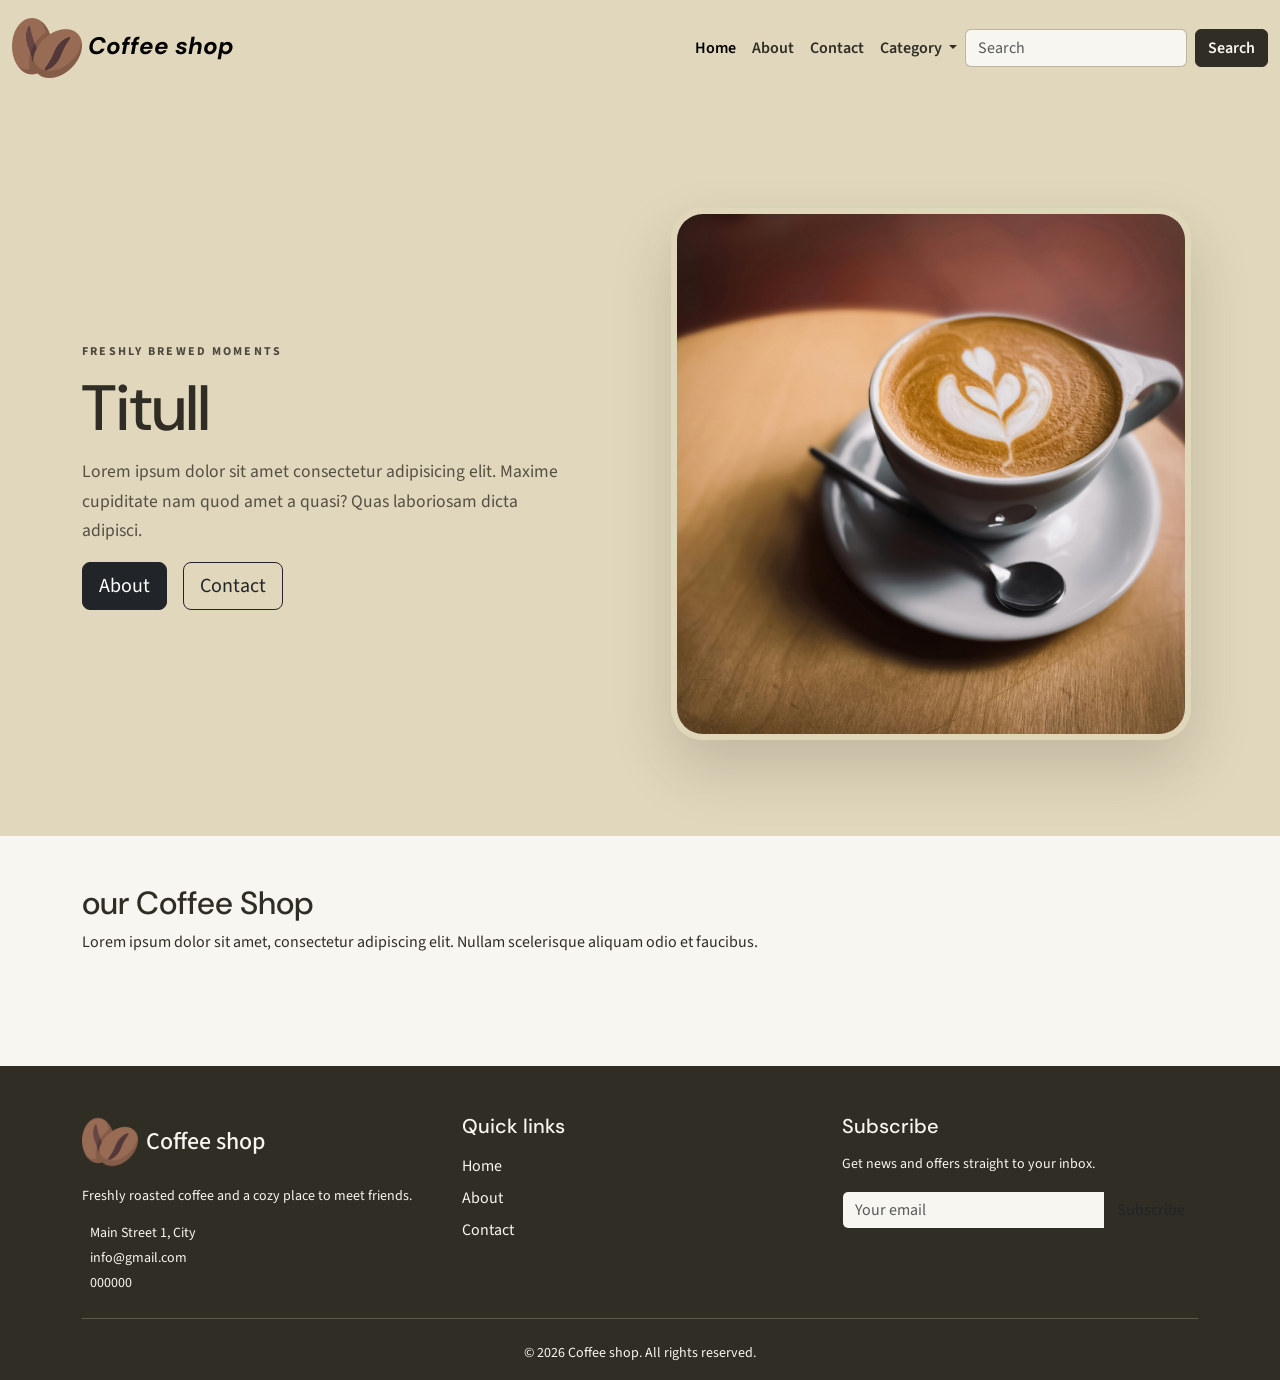
<file: index.html>
<!DOCTYPE html>
<html lang="en">

<head>
    <meta charset="UTF-8">
    <meta name="viewport" content="width=device-width, initial-scale=1.0">
    <title>Home Page</title>
    <!-- CSS Bootstrap -->
    <link href="https://cdn.jsdelivr.net/npm/bootstrap@5.3.9/dist/css/bootstrap.min.css" rel="stylesheet"
        integrity="sha384-yEPZ7jP9S0QKiUQ0m3jjsO4ProIW7wvR9gXkI7JOGa2XVsw53Yke2bsdkBbjmmiX" crossorigin="anonymous">
    <!-- CSS  -->
    <link rel="stylesheet" href="css/style.css">
</head>

<body>
    <!-- Nis header -->
    <!-- nis navbar -->
    <nav class="navbar navbar-expand-lg">
        <div class="container-fluid">
            <a class="navbar-brand" href="index.html"><img src="images/logo.png" alt=""> Coffee shop</a>
            <button class="navbar-toggler" type="button" data-bs-toggle="collapse"
                data-bs-target="#navbarSupportedContent" aria-controls="navbarSupportedContent" aria-expanded="false"
                aria-label="Toggle navigation">
                <span class="navbar-toggler-icon"></span>
            </button>
            <div class="collapse navbar-collapse" id="navbarSupportedContent">
                <ul class="navbar-nav ms-auto mb-2 mb-lg-0">
                    <li class="nav-item">
                        <a class="nav-link active" aria-current="page" href="index.html">Home</a>
                    </li>
                    <li class="nav-item">
                        <a class="nav-link" href="about.html">About</a>
                    </li>
                    <li class="nav-item">
                        <a class="nav-link" href="contact.html">Contact</a>
                    </li>
                    <li class="nav-item dropdown">
                        <a class="nav-link dropdown-toggle" href="#" role="button" data-bs-toggle="dropdown"
                            aria-expanded="false">
                            Category
                        </a>
                        <ul class="dropdown-menu">
                            <li><a class="dropdown-item" href="#">Action</a></li>
                            <li><a class="dropdown-item" href="#">Another action</a></li>
                            <li>
                                <hr class="dropdown-divider">
                            </li>
                            <li><a class="dropdown-item" href="#">Something else here</a></li>
                        </ul>
                    </li>

                </ul>
                <form class="d-flex" role="search">
                    <input class="form-control me-2" type="search" placeholder="Search" aria-label="Search" />
                    <button class="btn btn-success" type="submit">Search</button>
                </form>
            </div>
        </div>
    </nav>
    <!-- fund navbar -->


     <header class="hero-section">
         <section class="container py-5 py-lg-6">
             <div class="row align-items-center g-5">
                 <div class="col-12 col-md-6 hero-copy">
                     <span class="eyebrow">Freshly brewed moments</span>
                    <h1>Titull</h1>
                    <p>Lorem ipsum dolor sit amet consectetur adipisicing elit. Maxime cupiditate nam quod amet a quasi? Quas laboriosam dicta adipisci.</p>
                     <div class="d-flex gap-3 flex-wrap">
                         <a href="about.html" class="btn btn-dark btn-lg">About</a>
                         <a href="contact.html" class="btn btn-outline-dark btn-lg">Contact</a>
                     </div>
                </div>
                 <div class="col-12 col-md-6 hero-media-wrap">
                     <div class="hero-media">
                         <img src="images/image1.jpg" alt="Cup of coffee on a wooden table" class="img-fluid">
                     </div>
                </div>
            </div>
        </section>
     </header>
    <!-- fund header -->
     <!-- main -->
      <main>
          <section class="container py-5">
              <div class="row">
                  <div class="col-12">
                      <h2>our Coffee Shop</h2>
                      <p>Lorem ipsum dolor sit amet, consectetur adipiscing elit. Nullam scelerisque aliquam odio et faucibus.</p>
                  </div>
              </div>
          </section>
      </main>
      <!-- fund main -->
    <!-- nis footer -->
    <footer class="site-footer mt-5 pt-5 pb-3">
        <div class="container">
            <div class="row g-4">
                <div class="col-12 col-md-4">
                    <a class="d-flex align-items-center gap-2 mb-3 footer-brand" href="index.html">
                        <img src="images/logo.png" alt="Coffee shop logo" width="56" height="56">
                        <span class="h4 mb-0">Coffee shop</span>
                    </a>
                    <p class="small mb-3">Freshly roasted coffee and a cozy place to meet friends.</p>
                    <address class="small mb-0">
                        <div class="mb-1"><i class="fa-solid fa-location-dot me-2"></i>Main Street 1, City</div>
                        <div class="mb-1"><i class="fa-regular fa-envelope me-2"></i><a href="mailto:info@gmail.com">info@gmail.com</a></div>
                        <div><i class="fa-solid fa-phone me-2"></i><a href="tel:00000000">000000</a></div>
                    </address>
                </div>
                <div class="col-6 col-md-4">
                    <h5 class="mb-3">Quick links</h5>
                    <ul class="list-unstyled mb-0">
                        <li class="mb-2"><a href="index.html">Home</a></li>
                        <li class="mb-2"><a href="about.html">About</a></li>
                        <li class="mb-2"><a href="contact.html">Contact</a></li>
                    </ul>
                </div>
                <div class="col-12 col-md-4">
                    <h5 class="mb-3">Subscribe</h5>
                    <p class="small">Get news and offers straight to your inbox.</p>
                    <form>
                        <label for="subscribe-email" class="visually-hidden">Email address</label>
                        <div class="input-group">
                            <input type="email" class="form-control" id="subscribe-email"
                                placeholder="Your email" required>
                            <button class="btn btn-brand" type="submit">Subscribe</button>
                        </div>
                    </form>
                </div>
            </div>
            <hr class="my-4">
            <p class="text-center small mb-0">&copy; 2026 Coffee shop. All rights reserved.</p>
        </div>
    </footer>
    <!-- fund footer -->
    <!-- JS Bootstrap -->
    <script src="https://cdn.jsdelivr.net/npm/bootstrap@5.3.9/dist/js/bootstrap.bundle.min.js"
        integrity="sha384-WyOxWvTyr1QaMPfiPJSv76iReVthorl5uWlFtZPyK0IEB0hGzo9y5Bp9mYanr8Bu"
        crossorigin="anonymous"></script>
    <!-- JS -->
    <script src="js/index.js"></script>
</body>

</html>
</file>
<file: css/style.css>
@import url('https://fonts.googleapis.com/css2?family=DM+Sans:wght@400;700&family=Source+Sans+3:wght@400;600&display=swap');

:root {
  --color-brand-1: #F8F6F0;
  --color-brand-2: #E0D7BC;
  --color-dark-1: #302D24;
  --color-dark-2: #4C483D;
  --title-font: "DM Sans", sans-serif;
  --text-font: "Source Sans 3", sans-serif;

  --bs-body-font-family: var(--text-font);
}

body {
  background-color: var(--color-brand-1);
  color: var(--color-dark-1);
}

a {
  text-decoration: none;
  color: var(--color-dark-1);
}

h1, h2, h3, h4, h5, h6, .navbar-brand {
  font-family: var(--title-font);
}

/* Navbar */
.navbar {
  background-color: var(--color-brand-2);
}

.navbar-brand {
  font-size: 1.5rem;
  font-style: italic;
  font-weight: 700;
}

.navbar-brand img {
  width: 70px;
  height: 70px;
}

.navbar-nav .nav-link {
  font-weight: 600;
  padding: 0.65rem 1rem;
  border-radius: 999px;
  transition: background-color 0.2s ease, color 0.2s ease;
  color: var(--color-dark-1);
}


.btn-success,
.btn-outline-success{
  font-weight: 600;
  background-color: var(--color-dark-1);
  color: var(--color-brand-1);
  border-color: var(--color-dark-1);
}

.btn-success:hover,
.btn-outline-success:hover,
.btn-outline-success:focus,
.btn-success:focus,
.btn-outline-success:focus,
.btn-brand:hover,
.btn-success:hover {
  transform: translateY(-1px);
  box-shadow: 0 8px 20px rgba(48, 45, 36, 0.12);
   background-color: var(--color-brand-1);
  color: var(--color-dark-1);
   border-color: var(--color-dark-1);
}

.hero-section {
  padding: 4rem 0 3rem;
  background-color: var(--color-brand-2);
}

.eyebrow {
  display: inline-block;
  font-size: 0.75rem;
  letter-spacing: 0.14rem;
  text-transform: uppercase;
  color: var(--color-dark-2);
  font-weight: 700;
  margin-bottom: 1rem;
}

.hero-copy h1 {
  font-size: clamp(2.5rem, 5vw, 4.5rem);
  line-height: 1;
  margin-bottom: 1rem;
}

.hero-copy p {
  max-width: 30rem;
  font-size: 1.1rem;
  line-height: 1.7;
  color: rgba(48, 45, 36, 0.8);
}

.hero-media-wrap {
  display: flex;
  justify-content: center;
}

.hero-media {
  position: relative;
  width: min(100%, 520px);
  border-radius: 32px;
  overflow: hidden;
  box-shadow: 0 28px 60px rgba(48, 45, 36, 0.18);
  border: 6px solid rgba(224, 215, 188, 0.8);
}

.hero-media img {
  display: block;
  width: 100%;
  height: 520px;
  object-fit: cover;
}

/* Carousel */
.carousel-item,
.carousel-item img {
  height: 300px;
  object-fit: cover;
}

/* Forms */
.form-control {
  background-color: var(--color-brand-1);
  border: 1px solid rgba(48, 45, 36, 0.2);
  color: var(--color-dark-1);
}

.form-control:focus {
  border-color: var(--color-brand-2);
  box-shadow: 0 0 0 .25rem rgba(224, 215, 188, .35);
}

/* Footer */
.site-footer {
  background-color: var(--color-dark-1);
  color: var(--color-brand-1);
}

.site-footer a {
  color: var(--color-brand-1);
}

.site-footer a:hover {
  color: var(--color-brand-2);
}

.site-footer hr {
  border-color: var(--color-brand-2);
}

/* Social icons */
.social-link {
  width: 5rem;
  height: 5rem;
  border: 1px solid var(--color-brand-2);
  transition: background-color .2s, color .2s;
}

.social-link:hover {
  background-color: var(--color-brand-2);
  color: var(--color-dark-1);
}

@media (max-width: 767.98px) {
  .hero-section {
    padding-top: 2.5rem;
  }

  .hero-copy {
    text-align: center;
  }

  .hero-copy p {
    margin-left: auto;
    margin-right: auto;
  }

  .hero-copy .d-flex {
    justify-content: center;
  }

  .hero-media img {
    height: 350px;
  }
}
</file>
